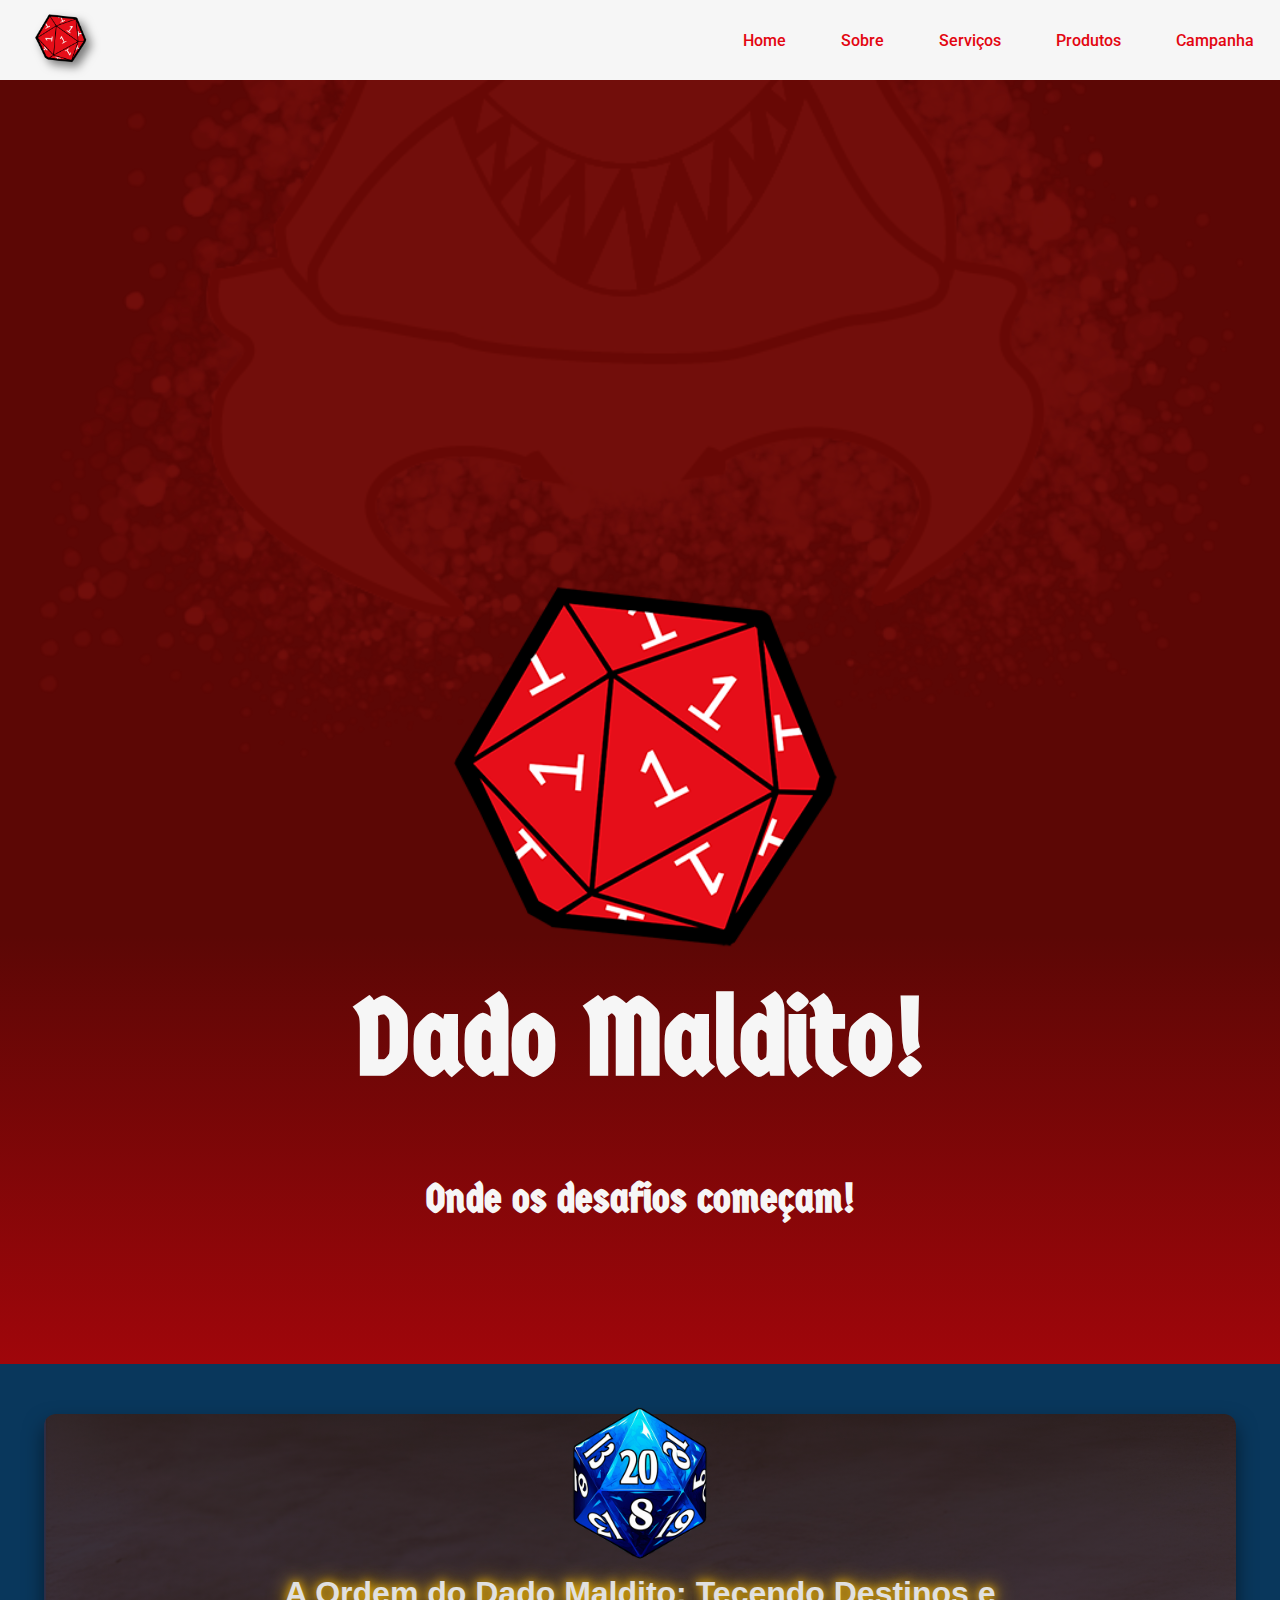
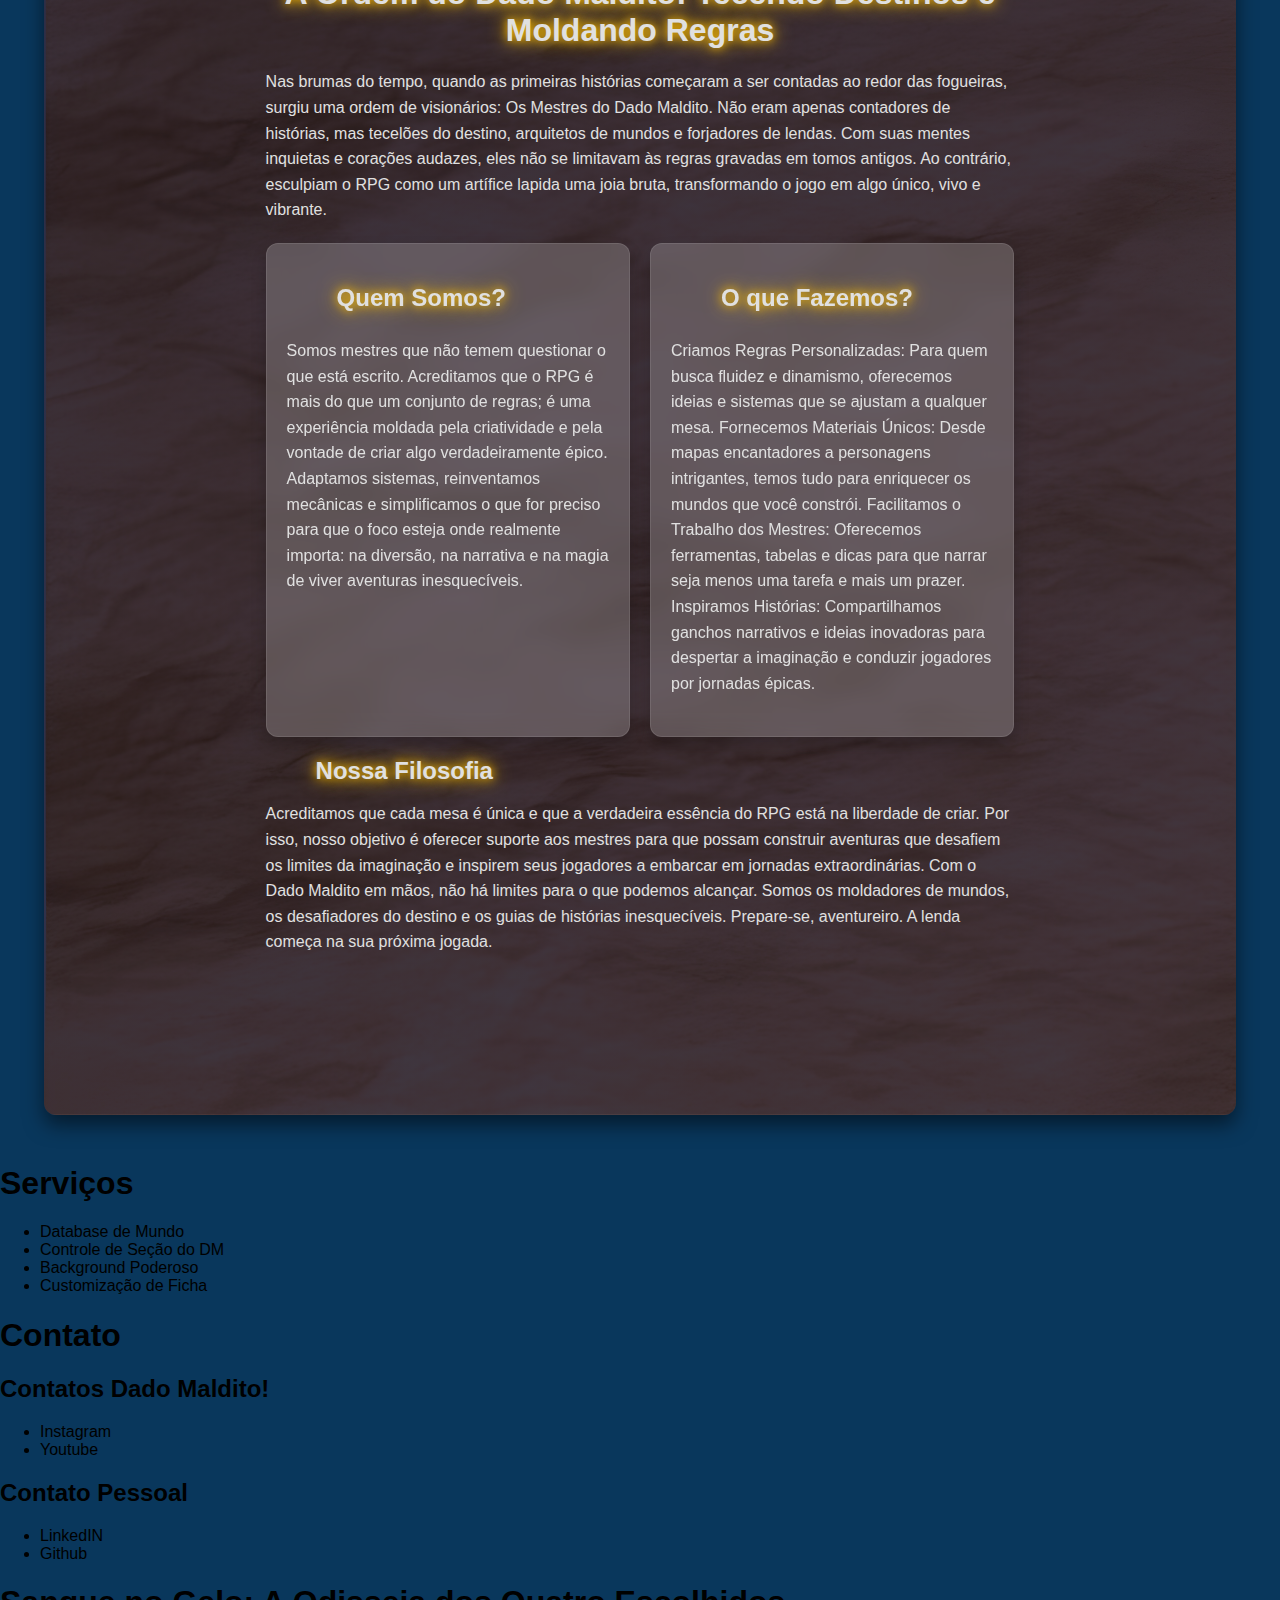
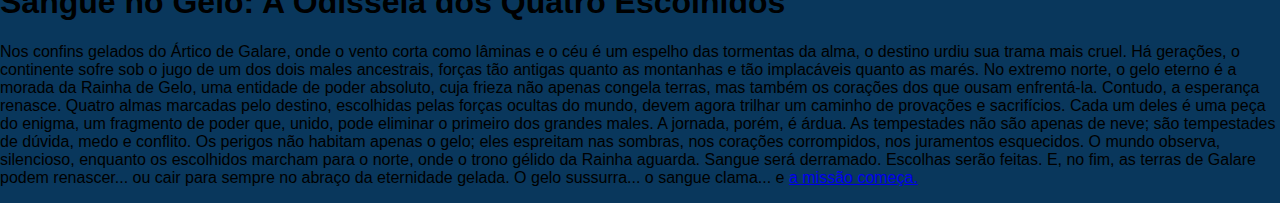
<file: index.html>
<!DOCTYPE html>
<html lang="pt-br">
<head>
    <meta charset="UTF-8">
    <meta name="viewport" content="width=device-width, initial-scale=1.0">

    <link rel="stylesheet" href="style.css">
    <!-- Fontes -->
        <!--Roboto-->
    <link rel="preconnect" href="https://fonts.googleapis.com">
    <link rel="preconnect" href="https://fonts.gstatic.com" crossorigin>
    <link href="https://fonts.googleapis.com/css2?family=Roboto:wght@100;300;500;900&display=swap" rel="stylesheet">
        <!--Germania One-->
    <link rel="preconnect" href="https://fonts.googleapis.com">
    <link rel="preconnect" href="https://fonts.gstatic.com" crossorigin>
    <link href="https://fonts.googleapis.com/css2?family=Germania+One&family=Pirata+One&family=Roboto:wght@100;300;500;900&display=swap" rel="stylesheet">
    <!-- Fontes -->

    <title>Dado Maldito!</title>

</head>
<body>

<nav>
    <div class="LogoNav">
        <a href="#Home"><img src="_imagens/logo 500x500.png"></a>
    </div>

    <ul class="Navbar">
        <li><a href="#Home">Home</a></li>
        <li><a href="#Sobre">Sobre</a></li>
        <li><a href="#Servicos">Serviços</a></li>
        <li><a href="#Contato">Produtos</a></li>
        <li><a href="#Campanha">Campanha</a></li>
    </ul>  
</nav>

<div class="BoasVindas" id="Home">
    <img class="DmFundo" src="_imagens/dm 720x720.png" alt="Dungeon Master - Silhueta de uma figura humanoide de capuz com um sorriso maligno">
    <img class="BoasVindasDado" src="_imagens/logo 500x500.png" alt="Dado Maldito - Um dado com todas as faces valendo 1">

    <div class="BoasVindasTitulo">
        <h1>Dado Maldito!</h1>
        <h2 >Onde os desafios começam!</h2>
    </div>

    <!-- Evento JS que revelará o restante da página ao clicar-->
    <div class="Rolagem">
        <p>Role o dado para começar a Aventura!</p>
        <button><img src="_imagens/dado azul 500x500.png"></button>
    </div> 
</div>

<main id="Sobre">
    <section class="TextoSobre">
        <h1>A Ordem do Dado Maldito: Tecendo Destinos e Moldando Regras</h1>
        <p>Nas brumas do tempo, quando as primeiras histórias começaram a ser contadas ao redor das fogueiras, surgiu uma ordem de visionários: Os Mestres do Dado Maldito. Não eram apenas contadores de histórias, mas tecelões do destino, arquitetos de mundos e forjadores de lendas. Com suas mentes inquietas e corações audazes, eles não se limitavam às regras gravadas em tomos antigos. Ao contrário, esculpiam o RPG como um artífice lapida uma joia bruta, transformando o jogo em algo único, vivo e vibrante.</p>

        <div class="grid-section">
            <div class="QuemSomos">
                <h2>Quem Somos?</h2>
                <p>Somos mestres que não temem questionar o que está escrito. Acreditamos que o RPG é mais do que um conjunto de regras; é uma experiência moldada pela criatividade e pela vontade de criar algo verdadeiramente épico. Adaptamos sistemas, reinventamos mecânicas e simplificamos o que for preciso para que o foco esteja onde realmente importa: na diversão, na narrativa e na magia de viver aventuras inesquecíveis.</p>
            </div>

            <div class="OQuefazemos">
                <h2>O que Fazemos?</h2>
                <p>Criamos Regras Personalizadas: Para quem busca fluidez e dinamismo, oferecemos ideias e sistemas que se ajustam a qualquer mesa.
                Fornecemos Materiais Únicos: Desde mapas encantadores a personagens intrigantes, temos tudo para enriquecer os mundos que você constrói.
                Facilitamos o Trabalho dos Mestres: Oferecemos ferramentas, tabelas e dicas para que narrar seja menos uma tarefa e mais um prazer.
                Inspiramos Histórias: Compartilhamos ganchos narrativos e ideias inovadoras para despertar a imaginação e conduzir jogadores por jornadas épicas.</p>
            </div>
        </div>
        
        <h2>Nossa Filosofia</h2>
        <p>Acreditamos que cada mesa é única e que a verdadeira essência do RPG está na liberdade de criar. Por isso, nosso objetivo é oferecer suporte aos mestres para que possam construir aventuras que desafiem os limites da imaginação e inspirem seus jogadores a embarcar em jornadas extraordinárias.
            
        Com o Dado Maldito em mãos, não há limites para o que podemos alcançar. Somos os moldadores de mundos, os desafiadores do destino e os guias de histórias inesquecíveis.
            
        Prepare-se, aventureiro. A lenda começa na sua próxima jogada.</p>
    </section>
</main>

    <section id="Servicos"> <!-- Será uma Galeria, que ao clicar abre uma tela popup com a descrição e link para download dos arquivos-->
        
        <h1>Serviços</h1>
        <ul>
            <li>Database de Mundo</li>
            <li>Controle de Seção do DM</li>
            <li>Background Poderoso</li>
            <li>Customização de Ficha</li>
        </ul>

    </section>

    <section id="Contato">

        <h1>Contato</h1>
        <h2>Contatos Dado Maldito!</h1>
        <ul>
            <li>Instagram</li>
            <li>Youtube</li>
        </ul>
        <h2>Contato Pessoal</h1>
            <ul>
                <li>LinkedIN</li>
                <li>Github</li>
            </ul>
    </section>

    <section id="Campanha">

        <h1>Sangue no Gelo: A Odisseia dos Quatro Escolhidos</h1>
        <p>
            Nos confins gelados do Ártico de Galare, onde o vento corta como lâminas e o céu é um espelho das tormentas da alma, o destino urdiu sua trama mais cruel. Há gerações, o continente sofre sob o jugo de um dos dois males ancestrais, forças tão antigas quanto as montanhas e tão implacáveis quanto as marés. No extremo norte, o gelo eterno é a morada da Rainha de Gelo, uma entidade de poder absoluto, cuja frieza não apenas congela terras, mas também os corações dos que ousam enfrentá-la.
            Contudo, a esperança renasce. Quatro almas marcadas pelo destino, escolhidas pelas forças ocultas do mundo, devem agora trilhar um caminho de provações e sacrifícios. Cada um deles é uma peça do enigma, um fragmento de poder que, unido, pode eliminar o primeiro dos grandes males.
            A jornada, porém, é árdua. As tempestades não são apenas de neve; são tempestades de dúvida, medo e conflito. Os perigos não habitam apenas o gelo; eles espreitam nas sombras, nos corações corrompidos, nos juramentos esquecidos.
            O mundo observa, silencioso, enquanto os escolhidos marcham para o norte, onde o trono gélido da Rainha aguarda. Sangue será derramado. Escolhas serão feitas. E, no fim, as terras de Galare podem renascer... ou cair para sempre no abraço da eternidade gelada.
            O gelo sussurra... o sangue clama... e <a href="SangueNoGelo.html">a missão começa.</a>
        </p>
    </section>


</body>
</html>
</file>
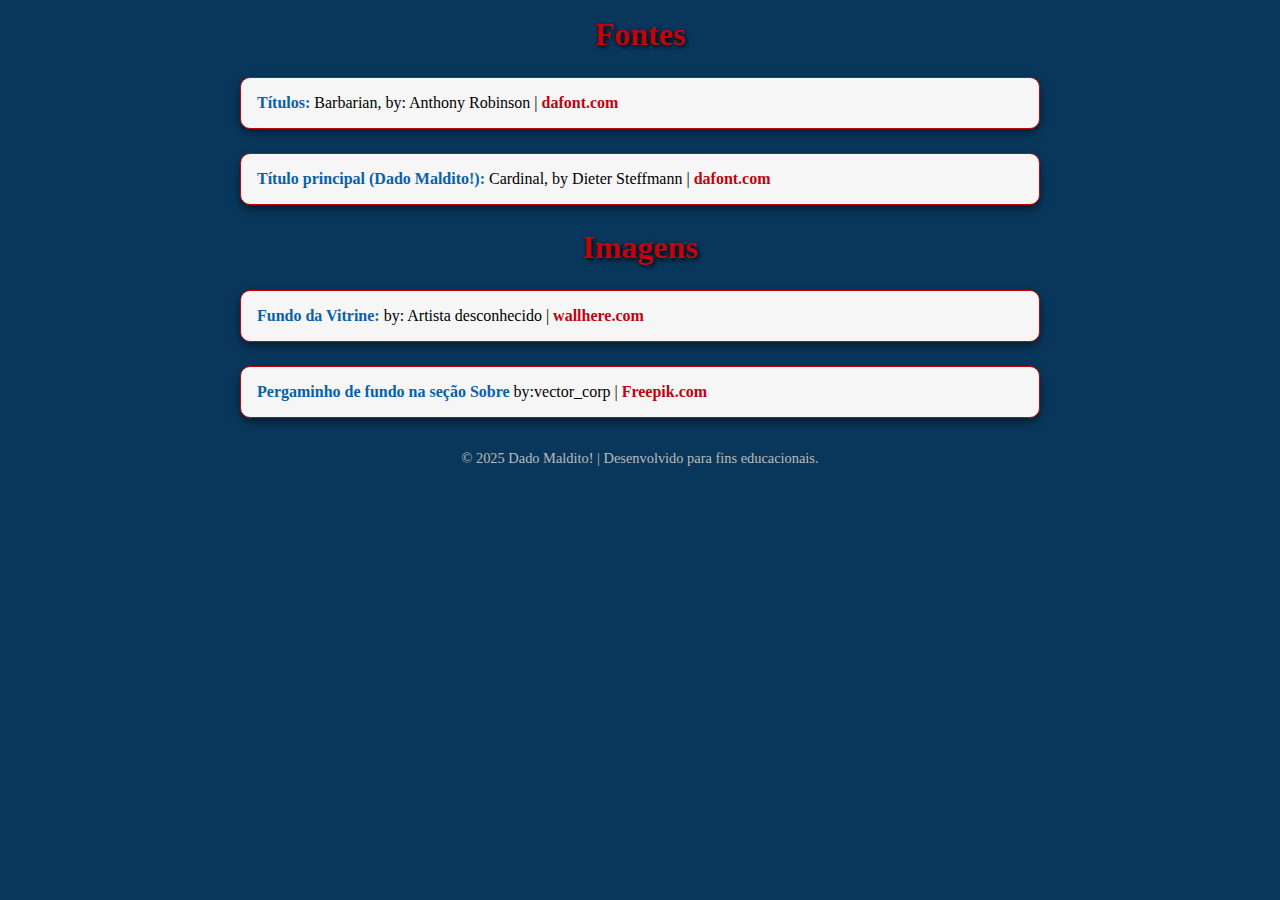
<file: Atribuicoes.html>
<!DOCTYPE html>
<html lang="pt-br">
<head>
    <meta charset="UTF-8">
    <meta name="viewport" content="width=device-width, initial-scale=1.0">
    <title>Atribuições e Direitos de Uso</title>
    <link rel="stylesheet" href="style.css">

    <style>
        body {
            font-family: 'Georgia', serif;
            background-color: var(--ComplementarEscuro);
            color: var(--FundoDado)
            margin: 0;
            padding: 0;
        }

        h1 {
            font-size: 2rem;
            color: var(--CorPrincDado);
            text-align: center;
            margin: 1rem 0;
            text-shadow: 2px 2px 5px #000;
        }

        ul {
            list-style: none;
            padding: 0;
            margin: 0 auto;
            max-width: 800px;
        }

        li {
            margin: 1.5rem 0;
            background-color: var(--FundoDado);
            padding: 1rem;
            border-radius: 10px;
            border: 1px solid var(--CorPrincDado);
            box-shadow: 0 4px 10px rgba(0, 0, 0, 0.5);
        }

        li strong {
            color: var(--ComplementarClaro);
        }

        a {
            text-decoration: none;
            color: var(--CorPrincDado);
            font-weight: bold;
        }

        a:hover {
            color: rgb(255, 126, 126);
            text-shadow: 0 0 5px #add8e6;
        }

        footer {
            text-align: center;
            margin-top: 2rem;
            font-size: 0.9rem;
            color: #bbb;
        }

        footer a {
            color: var(--ComplementarClaro);
        }
    </style>

</head>
<body>
    <h1>Fontes</h1>
        <ul>
            <li><strong>Títulos:</strong> Barbarian, by: Anthony Robinson | <a href="https://www.dafont.com/barbarian.font" rel="external" target="_blank">dafont.com</a></li>
            <li><strong>Título principal (Dado Maldito!):</strong> Cardinal, by Dieter Steffmann | <a href="https://www.dafont.com/cardinal.font" rel="external" target="_blank">dafont.com</a></li>
        </ul>
    <h1>Imagens</h1>

         <ul>
             <li><strong>Fundo da Vitrine:</strong> by: Artista desconhecido | <a href="https://wallhere.com/pt/wallpaper/1677781" rel="external" target="_blank">wallhere.com</a></li>
             <li><strong>Pergaminho de fundo na seção Sobre</strong> by:vector_corp | <a href="https://www.freepik.com/free-psd/old-paper-scroll-ancient-papyrus-isolated-background_49177466.htm?log-in=google#fromView=keyword&page=1&position=1&uuid=f2199c51-b681-4b14-96c0-8d21fb0b6fb3" rel="external"
                target="_blank">Freepik.com</a></li>
        </ul>    
    
    <footer>
        © 2025 Dado Maldito! | Desenvolvido para fins educacionais.
    </footer>
</body>
</html>
</file>
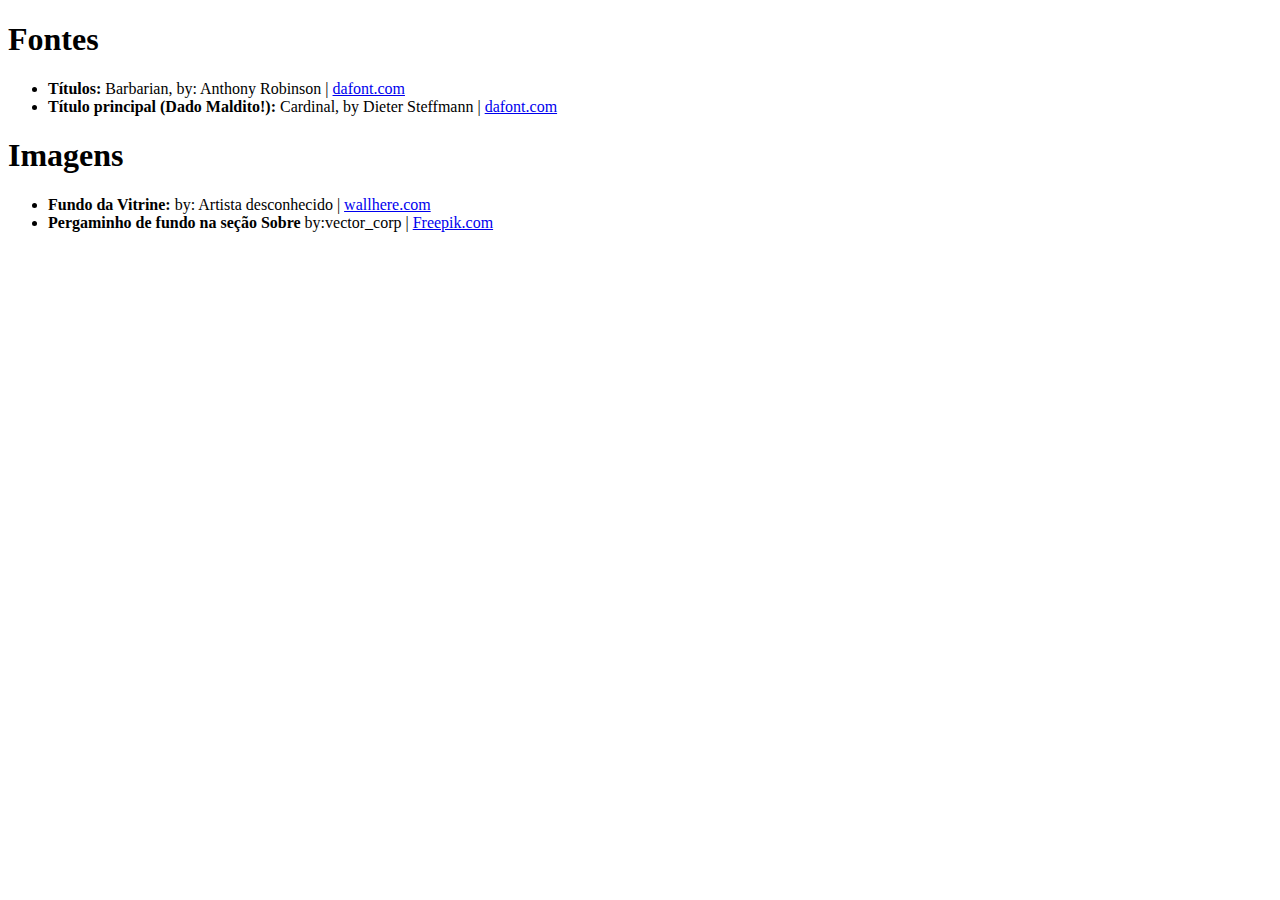
<file: Dado Maldito/Atribuicoes.html>
<!DOCTYPE html>
<html lang="pt-br">
<head>
    <meta charset="UTF-8">
    <meta name="viewport" content="width=device-width, initial-scale=1.0">
    <title>Atribuições e Direitos de Uso</title>
</head>
<body>
    <h1>Fontes</h1>
        <ul>
            <li><strong>Títulos:</strong> Barbarian, by: Anthony Robinson | <a href="https://www.dafont.com/barbarian.font" rel="external" target="_blank">dafont.com</a></li>
            <li><strong>Título principal (Dado Maldito!):</strong> Cardinal, by Dieter Steffmann | <a href="https://www.dafont.com/cardinal.font" rel="external" target="_blank">dafont.com</a></li>
        </ul>
    <h1>Imagens</h1>

         <ul>
             <li><strong>Fundo da Vitrine:</strong> by: Artista desconhecido | <a href="https://wallhere.com/pt/wallpaper/1677781" rel="external" target="_blank">wallhere.com</a></li>
             <li><strong>Pergaminho de fundo na seção Sobre</strong> by:vector_corp | <a href="https://www.freepik.com/free-psd/old-paper-scroll-ancient-papyrus-isolated-background_49177466.htm?log-in=google#fromView=keyword&page=1&position=1&uuid=f2199c51-b681-4b14-96c0-8d21fb0b6fb3" rel="external"
                target="_blank">Freepik.com</a></li>
        </ul>    
</body>
</html>
</file>
<file: style.css>
/*Responsividade*/
        /*Mobile*/
@media screen {

}

        /*Mobile*/
    /*Responsividade*/
        
:root{
    --CorPrincDado: #BF040D;
    --CorPrincDadoClaro: #E30510;
    --CorPrincDadoEscuro: #5c0705;
    --FundoDado: #f6f6f6;
    --ComplementarEscuro: #09375c;
    --ComplementarClaro: #0861a8;
}


body{
    font-family: Arial, sans-serif;
    margin: 0;
    padding: 0;
    padding-top: 80px;
    box-sizing: border-box;
    background-color: var(--ComplementarEscuro);
}

/* Container Menu Navegação  */
nav{
    height: 80px;
    width: 98%;
    position: fixed;
    top: 0;
    z-index: 1000;
    display: flex;
    justify-content: space-between;
    align-items: center;
    padding: 0px 20px;
    background-color: var(--FundoDado);
}

    /*Logo Menu Navegação*/
.LogoNav {
    display: flex;
    align-items: center;
  }

.LogoNav a{
text-decoration: none;
width: 80px;
height: auto;
}

.LogoNav img{
width: inherit;
height: inherit;
filter: drop-shadow(5px 5px 5px rgba(0, 0, 0, 0.5));
transition: transform 0.3s ease-in, filter 0.3s ease-in;
}

.LogoNav img:hover{
    transform: scale(1.2);
    filter: drop-shadow(3px 3px 3px rgba(0, 0, 0, 0.5));
}  
    /*Barra de Links Navegação*/
.Navbar {
display: flex;
list-style: none; 
margin: 0; 
padding: 0; 
gap: 15px; 
}

.Navbar a{
font-family: "Roboto", sans-serif;
font-weight: 500;
font-style: normal;
text-decoration: none;
color: var(--CorPrincDadoClaro);
padding: 20px;
transition: color 0.4s ease-in, background-color 0.4s ease-in;
}

.Navbar a:hover{
background-color: var(--CorPrincDadoClaro);
color: var(--FundoDado);
}
    /*Barra de Links Navegação*/
/* Container Menu Navegação  */

/*Boas Vindas*/
.BoasVindas{
    background-image: linear-gradient(to bottom, var(--CorPrincDadoEscuro) 33.3%, var(--CorPrincDadoClaro) 66.6%, var(--CorPrincDado) 100%);
    background-size: 200% 200%;
    animation:BoasVindasDegrade ease 10s infinite;
    max-height: 170vh;
}

.DmFundo{
    position: relative;
    object-fit: cover;
    object-position: center; 
    height: 100%;
    width: 100%;
    opacity: 25%;
    transform: translateY(-500px);
    animation: BoasVindasDm linear 10s infinite;
}

.BoasVindasDado{
    position: absolute;
    object-position: center;
    width: 600px;
    height: auto;
    object-fit: cover;
    top: 85%;
    left: 50%;
    transform: translate(-50%, -50%);

}

.BoasVindasTitulo{
    font-family: "Germania One", system-ui;
    font-weight: 400;
    font-style: normal;
    color: var(--FundoDado);
    position: absolute;
    text-align: center;
    top: 120%;
    left: 50%;
    transform: translate(-50%, -50%);
}

.BoasVindasTitulo h1{
    font-size: 81pt;
}

.BoasVindasTitulo h2{
    font-size: 31pt;
}

    /*Container do Boatão Rolagem*/

        /*Balão de Fala*/
.Rolagem p{
    position: absolute;
    text-align: center;
    display: inline-block; 
    top: 147%;
    left: 43%;
    transform: translate(-50%, -50%);
    
    background-color: var(--FundoDado); 
    border: 2px solid #000; 
    border-radius: 10px;
    padding: 10px 20px; 
    max-width: 300px; 

    opacity: 0%;
    animation: BalaoRolagem linear 3s 1 5s forwards;
    box-shadow: 3px 15px 25px rgba(0, 0, 0, 0.3)
}

.Rolagem p::after { /*Seta do Balão de Fala*/
    content: ""; /* Elemento vazio para a seta */
    position: absolute;
    bottom: -30px; 
    left: 260px; 
    width: 0; 
    height: 0; 
    border-width: 15px; 
    border-style: solid;
    border-color: #f0f0f0 transparent transparent transparent; 
    z-index: 1;
  }
  
  .Rolagem p::before { /*Borda da Seta do Balão de Fala*/
    content: ""; 
    position: absolute;
    bottom: -35px; 
    left: 258px; 
    width: 0;
    height: 0;
    border-width: 17px;
    border-style: solid;
    border-color: #000 transparent transparent transparent; 
    z-index: 0;
  }
        /*Balão de Fala*/

.Rolagem button{
    background: none;
    border: none;
    padding: 0;
    margin: 0;
    color: inherit;
    font: inherit;
    text-align: inherit;
    text-decoration: none;
    outline: none;
    cursor: pointer;

    position: absolute;
    object-position: center;
    object-fit: cover;
    top: 165%;
    left: 50%;
    transform: translate(-50%, -50%);
}

.Rolagem img{
    width: 200px;
    height: auto;
    animation: RolagemDadoBalancar 3s ease-in-out infinite;
    transform-origin: bottom center;
}

.Rolagem img:hover{
    animation: RolagemDadoSaltitar 1.5s ease-in-out infinite;
}

    /*Container do Boatão Rolagem*/

/*Boas Vindas*/

/*Sobre*/
#Sobre {
    display: grid;
    grid-template-columns: 1fr;
    gap: 20px;
    padding: 20px;
    width: 90%;
    margin: 50px auto;
    background: linear-gradient(135deg, #2d2d46f1, #37364ff1), url(_imagens/textura\ pergaminho.png);
    background-size:cover;
    background-position: 500%;
    background-blend-mode: multiply;
    border-radius: 12px;
    box-shadow: 0 10px 20px rgba(0, 0, 0, 0.5);
    color: #e0e0e0;
}

.TextoSobre{
    padding: 20px;
    width: 65%;
    margin: 100px auto;
}

.grid-section {
    display: grid;
    grid-template-columns: 1fr 1fr;
    gap: 20px;
}

.grid-section div {
    padding: 20px;
    background-color: #f0f0f0;
    border-radius: 8px;
    padding: 20px;
    backdrop-filter: blur(10px);
    background: rgba(255, 255, 255, 0.2);
    border: 1px solid rgba(255, 255, 255, 0.1);
    border-radius: 12px;
    box-shadow: 0 8px 15px rgba(0, 0, 0, 0.2);
}

.grid-section div:hover {
    transform: scale(1.05);
    background-color: rgba(255, 255, 255, 0.3);
    transition: transform 0.3s ease, background-color 0.3s ease;
}

.grid-section .QuemSomos,
.grid-section .OQuefazemos {
    display: flex;
    flex-direction: column;
}

#Sobre h1 {
    font-size: 2rem;
    font-weight: bold;
    text-align: center;
    margin-bottom: 20px;
}

#Sobre h2 {
    font-size: 1.5rem;
    font-weight: bold;
    margin-top: 20px;
    margin-bottom: 10px;
    padding-left: 50px;
}

#Sobre h1, #Sobre h2 {
    text-shadow: 0 0 10px #ffbf00, 0 0 20px #ffbf00;
    transition: transform 0.3s ease-in-out, text-shadow 0.3s ease-in-out;
}

#Sobre h1:hover, #Sobre h2:hover {
    transform: scale(1.1);
    text-shadow: 0 0 20px #ffbf00, 0 0 30px #ffbf00;
}

#Sobre p {
    font-size: 1rem;
    line-height: 1.6;
    margin-bottom: 20px;
}

/*Sobre*/

/*Animações*/
@keyframes BoasVindasDegrade {
    0% {background-position: 0% 50%;}
    25% {background-position: 50% 100%;}
    50% {background-position: 0% 50%;}
    75% {background-position: 50% 100%;}
    100% {background-position: 0% 50%;}
}

@keyframes BoasVindasDm {
    0% {opacity:10%;}
    25% {opacity:25%;}
    50% {opacity:50%;}
    75% {opacity:25%;}
    100% {opacity:10%;}
}

@keyframes BalaoRolagem{
    0% {opacity: 0%;}
    100%{opacity: 100%;}
}

@keyframes RolagemDadoSaltitar {
    0% {transform: translateY(0);}
    25% {transform: translateY(-20px);}
    50% {transform: translateY(0);}
    75% {transform: translateY(-10px);}
    100% {transform: translateY(0);}
}

@keyframes RolagemDadoBalancar {
    0% {transform: rotate(0deg);}
    25% {transform: rotate(-20deg);}
    50% {transform: rotate(20deg);}
    75% {transform: rotate(-20deg);}
    100% {transform: rotate(0deg);}
}
</file>
